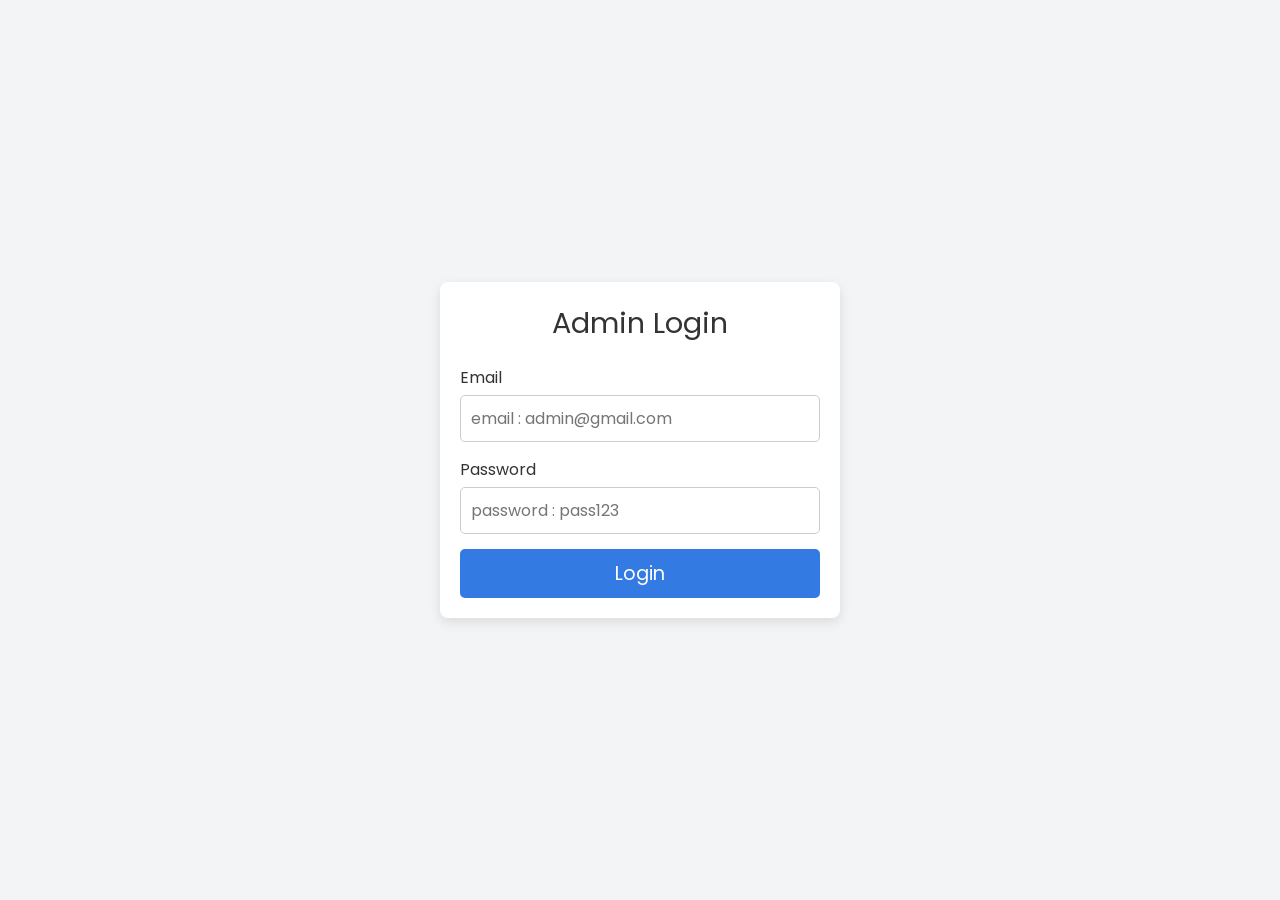
<file: adminlogin.html>
<!DOCTYPE html>
<html lang="en">
<head>
    <meta charset="UTF-8">
    <meta name="viewport" content="width=device-width, initial-scale=1.0">
    <title>Admin Login - Appointment Booking</title>
    <link rel="stylesheet" href="login.css"> <!-- Link to the CSS for styling -->
    <link rel="icon" href="images/loginIcon.png"> <!-- Link to the login icon -->
    <link rel="preconnect" href="https://fonts.googleapis.com"> <!-- Preconnect to fonts -->
    <link rel="preconnect" href="https://fonts.gstatic.com" crossorigin> <!-- Preconnect for Google Fonts -->
    <link rel="stylesheet"
        href="https://fonts.googleapis.com/css2?family=Poppins:ital,wght@0,100;0,200;0,300;0,400;0,500;0,600;0,700;0,800;0,900&display=swap"> <!-- Link to Google Fonts -->
</head>
<body>
    <div class="login-container">
        <h2 id="loginType">Admin Login</h2> <!-- Title for the login type -->
        <form action="#" method="post" class="login-form">
            <div class="input-group">
                <label for="email">Email</label>
                <input type="email" id="email" name="email" placeholder="email : admin@gmail.com" required> <!-- Email input -->
            </div>
            <div class="input-group">
                <label for="password">Password</label>
                <input type="password" id="password" name="password" placeholder="password : pass123" required> <!-- Password input -->
            </div>
            <div class="input-group">
                <input type="submit" value="Login" class="login-button"> <!-- Login button -->
            </div>
            
        </form>
    </div>

    <script src="login.js"></script> <!-- Link to the JavaScript file -->
</body>
</html>
</file>
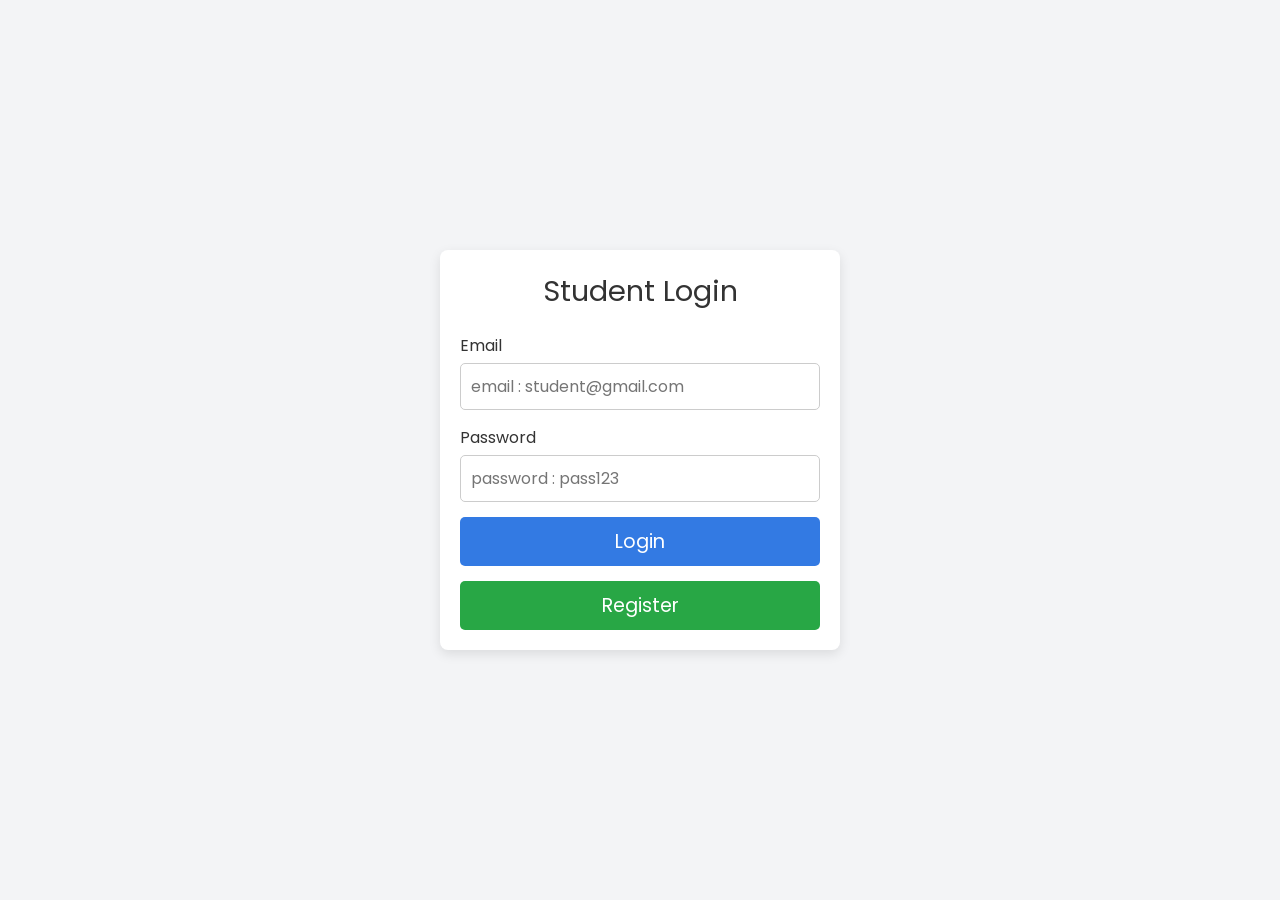
<file: studentlogin.html>
<!DOCTYPE html>
<html lang="en">
<head>
    <meta charset="UTF-8">
    <meta name="viewport" content="width=device-width, initial-scale=1.0">
    <title>Login-Appointment Booking</title>
    <link rel="stylesheet" href="login.css">
    <link rel="icon" href="images/loginIcon.png">
    <link rel="preconnect" href="https://fonts.googleapis.com">
    <link rel="preconnect" href="https://fonts.gstatic.com" crossorigin>
    <link rel="stylesheet"
        href="https://fonts.googleapis.com/css2?family=Poppins:ital,wght@0,100;0,200;0,300;0,400;0,500;0,600;0,700;0,800;0,900&display=swap">
</head>
<body>
    <div class="login-container">
        <h2 id="loginType">Student Login</h2>
        <form method="post" class="login-form">
            <div class="input-group">
                <label for="email">Email</label>
                <input type="email" id="email" name="email" placeholder="email : student@gmail.com" required>
            </div>
            <div class="input-group">
                <label for="password">Password</label>
                <input type="password" id="password" name="password" placeholder="password : pass123" required>
            </div>
            <div class="input-group">
                <input type="submit" value="Login" class="login-button" id="loginBtn">
            </div>
            <div class="input-group">
                <input type="button" value="Register" class="register-button">
            </div>
        </form>
    </div>

    <!-- <script src="/js/login.js"></script>  -->
    <script src="studentlogin.js" type="module"></script> 
   
</body>
</html>
</file>
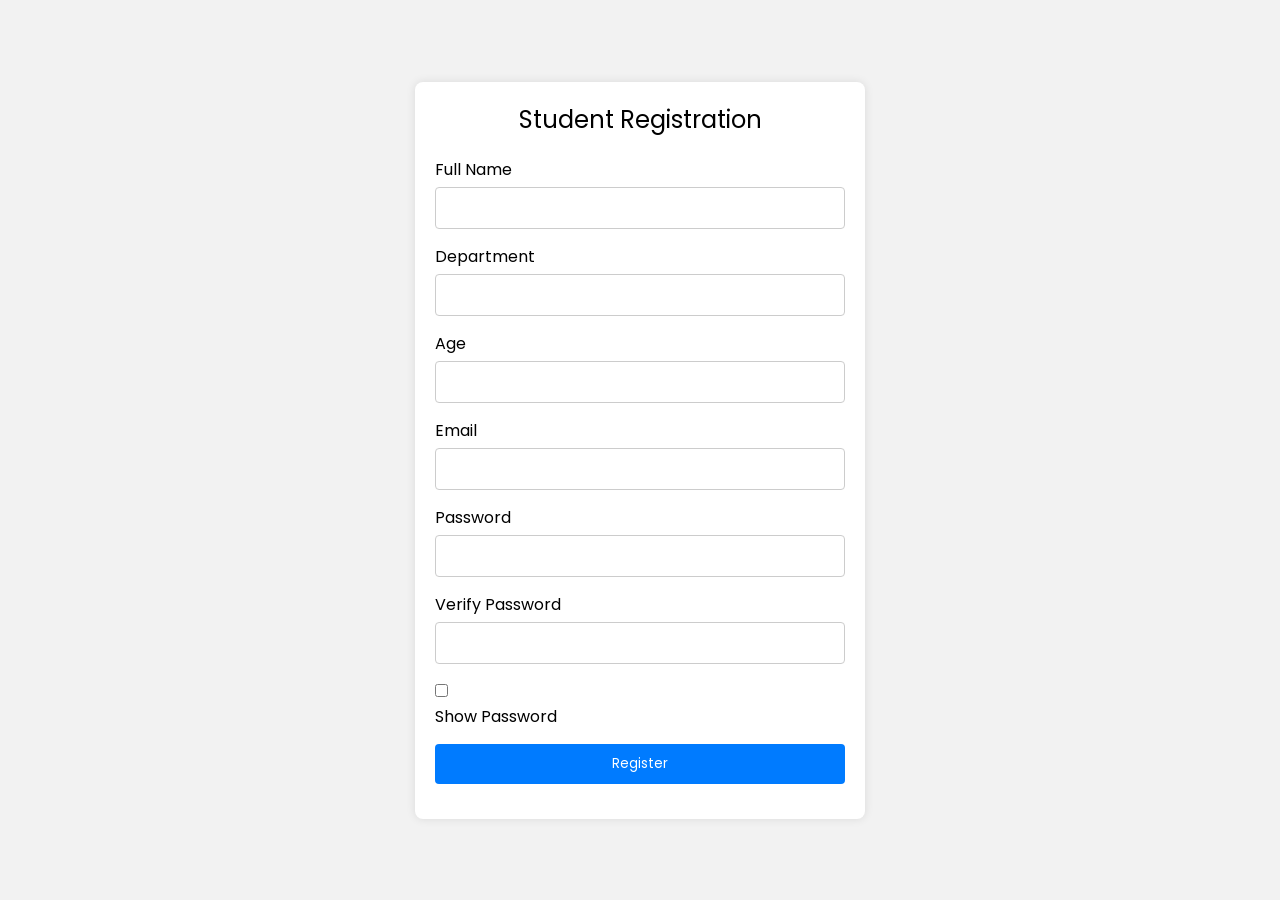
<file: studentregister.html>
<!DOCTYPE html>
<html lang="en">

<head>
    <meta charset="UTF-8">
    <meta name="viewport" content="width=device-width, initial-scale=1.0">
    <title>Student Registration - Appointment Booking</title>
    <link rel="stylesheet" href="studentregister.css">
    <link rel="icon" href="images/registrationIcon.png">
    <link rel="preconnect" href="https://fonts.googleapis.com">
    <link rel="preconnect" href="https://fonts.gstatic.com" crossorigin>
    <link rel="stylesheet"
        href="https://fonts.googleapis.com/css2?family=Poppins:ital,wght@0,100;0,200;0,300;0,400;0,500;0,600;0,700;0,800;0,900&display=swap">

</head>

<body>
    <div class="registration-container">
        <h2>Student Registration</h2>
        <form method="post" class="registration-form" id="authForm">
            <div class="input-group">
                <label for="name">Full Name</label>
                <input type="text" id="username" name="name" required>
            </div>
            <div class="input-group">
                <label for="department">Department</label>
                <input type="text" id="department" name="department" required>
            </div>
            <div class="input-group">
                <label for="age">Age</label>
                <input type="number" id="age" name="age" min="16" required>
            </div>
            <div class="input-group">
                <label for="email">Email</label>
                <input type="email" id="email" name="email" required>
            </div>
            <div class="input-group">
                <label for="password">Password</label>
                <input type="password" id="password" name="password" required>
            </div>
            <div class="input-group">
                <label for="confirmPassword">Verify Password</label>
                <input type="password" id="confirmPassword" name="confirmPassword" required>
            </div>
            
                <div class="input-group line">
                    <input type="checkbox" id="showPassword">
                    <label for="showPassword">Show Password</label>
                </div>
            

            <div class="input-group">
                <input type="submit" value="Register" id="submitRegisterForm" class="register-button">
            </div>
        </form>
    </div>
    <script src="studentregister.js" type="module"></script>
</body>

</html>
</file>
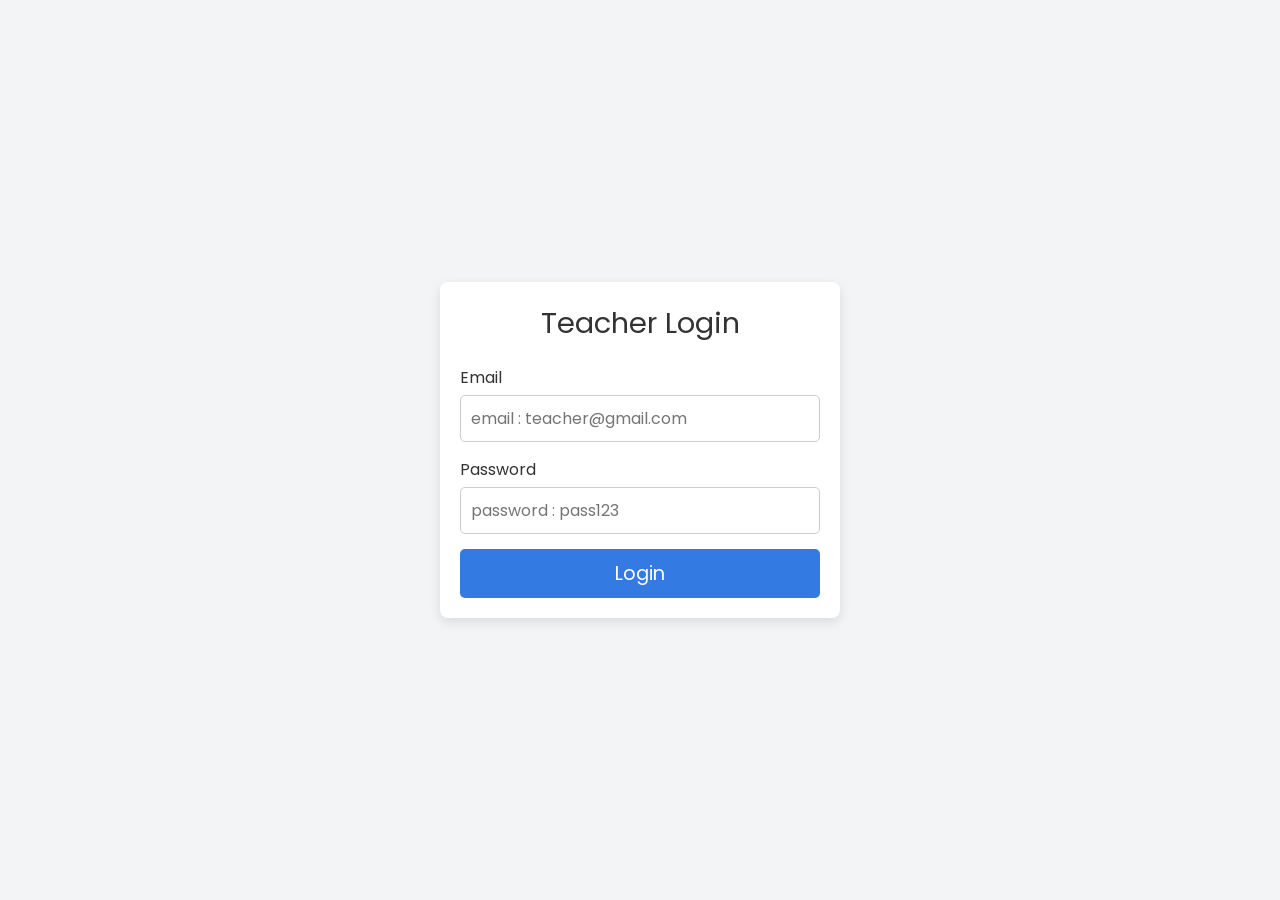
<file: teacherlogin.html>
<!DOCTYPE html>
<html lang="en">
<head>
    <meta charset="UTF-8">
    <meta name="viewport" content="width=device-width, initial-scale=1.0">
    <title>Teacher Login - Appointment Booking</title>
    <link rel="stylesheet" href="login.css">
    <link rel="icon" href="images/loginIcon.png">
    <link rel="preconnect" href="https://fonts.googleapis.com">
    <link rel="preconnect" href="https://fonts.gstatic.com" crossorigin>
    <link rel="stylesheet"
        href="https://fonts.googleapis.com/css2?family=Poppins:ital,wght@0,100;0,200;0,300;0,400;0,500;0,600;0,700;0,800;0,900&display=swap">
</head>
<body>
    <div class="login-container">
        <h2 id="loginType">Teacher Login</h2>
        <form method="post" class="login-form">
            <div class="input-group">
                <label for="email">Email</label>
                <input type="email" id="email" name="email" placeholder="email : teacher@gmail.com" required>
            </div>
            <div class="input-group">
                <label for="password">Password</label>
                <input type="password" id="password" name="password" placeholder="password : pass123" required>
            </div>
            <div class="input-group">
                <input type="submit" value="Login" class="login-button" id="loginBtn">
            </div>
            
        </form>
    </div>
    <script src="teacherlogin.js" type="module"></script>
</body>
</html>
</file>
<file: login.css>
* {
    margin: 0;
    padding: 0;
    box-sizing: border-box;
    font-family: "Poppins", sans-serif;
    font-weight: 400;
    font-style: normal;
}

body {
    height: 100vh;
    display: flex;
    justify-content: center;
    align-items: center;
    background-color: #f3f4f6;
    flex-direction: column;
}

.login-container {
    background-color: #fff;
    border-radius: 8px;
    box-shadow: 0 4px 12px rgba(0, 0, 0, 0.1);
    width: 90%; /* Adjust width for responsiveness */
    max-width: 400px; /* Set a max width for larger screens */
    padding: 20px;
    text-align: center;
}

h2 {
    margin-bottom: 20px;
    font-size: 1.8em;
    color: #333;
}

.login-form {
    display: flex;
    flex-direction: column;
    gap: 15px;
}

.input-group {
    display: flex;
    flex-direction: column;
    align-items: flex-start;
}

label {
    margin-bottom: 5px;
    font-size: 1em;
    color: #333;
}

input[type="email"], input[type="password"] {
    width: 100%;
    padding: 10px;
    border-radius: 5px;
    border: 1px solid #ccc;
    font-size: 1em;
}

input[type="email"]:focus, input[type="password"]:focus {
    border-color: #337ae3;
    outline: none;
}

.login-button {
    width: 100%;
    padding: 10px;
    background-color: #337ae3;
    color: #fff;
    border: none;
    border-radius: 5px;
    font-size: 1.2em;
    cursor: pointer;
}

.login-button:hover {
    background-color: #285bb5;
}

.register-button {
    width: 100%;
    padding: 10px;
    background-color: #28a745;
    color: #fff;
    border: none;
    border-radius: 5px;
    font-size: 1.2em;
    cursor: pointer;
}

.register-button:hover {
    background-color: #218838;
}

/* Responsive Styles */
@media (max-width: 768px) {
    h2 {
        font-size: 1.5em; /* Adjust font size for smaller screens */
    }

    .login-container {
        padding: 15px; /* Reduce padding on smaller screens */
    }
}

@media (max-width: 480px) {
    h2 {
        font-size: 1.2em; /* Further adjust font size for very small screens */
    }

    .login-button, .register-button {
        font-size: 1em; /* Adjust button font size */
    }
}
</file>
<file: studentregister.css>
/* General reset */
* {
    margin: 0;
    padding: 0;
    box-sizing: border-box;
    font-family: "Poppins", sans-serif;
    font-weight: 400;
    font-style: normal;
}

/* Body styling */
body {
    font-family: Arial, sans-serif;
    background-color: #f2f2f2;
    display: flex;
    justify-content: center;
    align-items: center;
    height: 100vh;
}

/* Registration container styling */
.registration-container {
    background-color: white;
    padding: 20px;
    border-radius: 8px;
    box-shadow: 0 0 10px rgba(0, 0, 0, 0.1);
    width: 90%; /* Set to 90% for responsiveness */
    max-width: 450px; /* Limit maximum width */
}

/* Header styling */
h2 {
    margin-bottom: 20px;
    text-align: center;
}

/* Input group styling */
.input-group {
    margin-bottom: 15px;
}

/* Label styling */
label {
    display: block;
    margin-bottom: 5px;
}

/* Input field styling */
input[type="text"],
input[type="email"],
input[type="number"],
input[type="password"] {
    width: 100%;
    padding: 10px;
    border: 1px solid #ccc;
    border-radius: 4px;
}

/* Checkbox and label alignment */
.input-group input[type="checkbox"] {
    width: auto;
    margin-right: 5px;
}

/* Button styling */
.register-button {
    width: 100%;
    padding: 10px;
    background-color: #007bff;
    color: white;
    border: none;
    border-radius: 4px;
    cursor: pointer;
}

.register-button:hover {
    background-color: #0056b3;
}

/* Media queries for responsiveness */
@media (max-width: 600px) {
    .registration-container {
        padding: 15px; /* Adjust padding for smaller screens */
    }

    h2 {
        font-size: 1.5em; /* Decrease font size for smaller screens */
    }

    input[type="text"],
    input[type="email"],
    input[type="number"],
    input[type="password"] {
        padding: 8px; /* Decrease padding for smaller screens */
    }

    .register-button {
        padding: 8px; /* Decrease button padding for smaller screens */
    }
}
</file>
